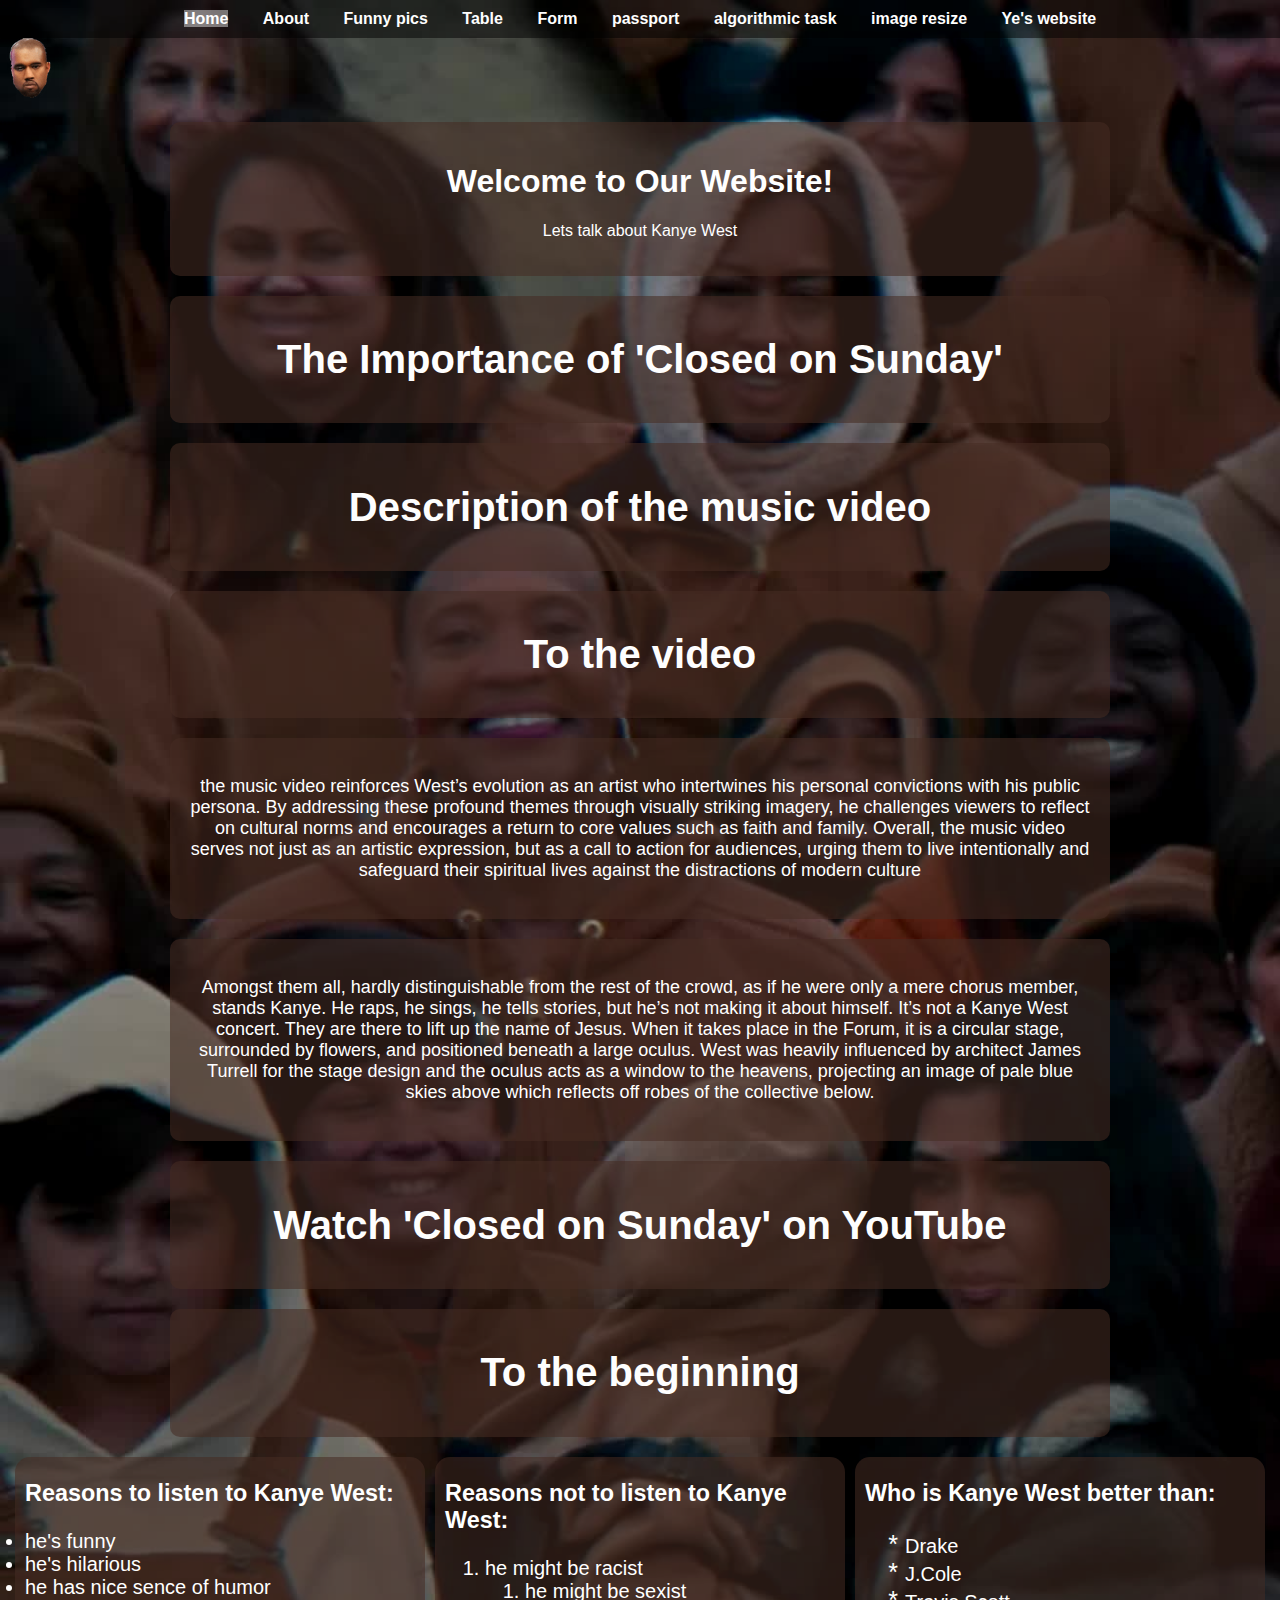
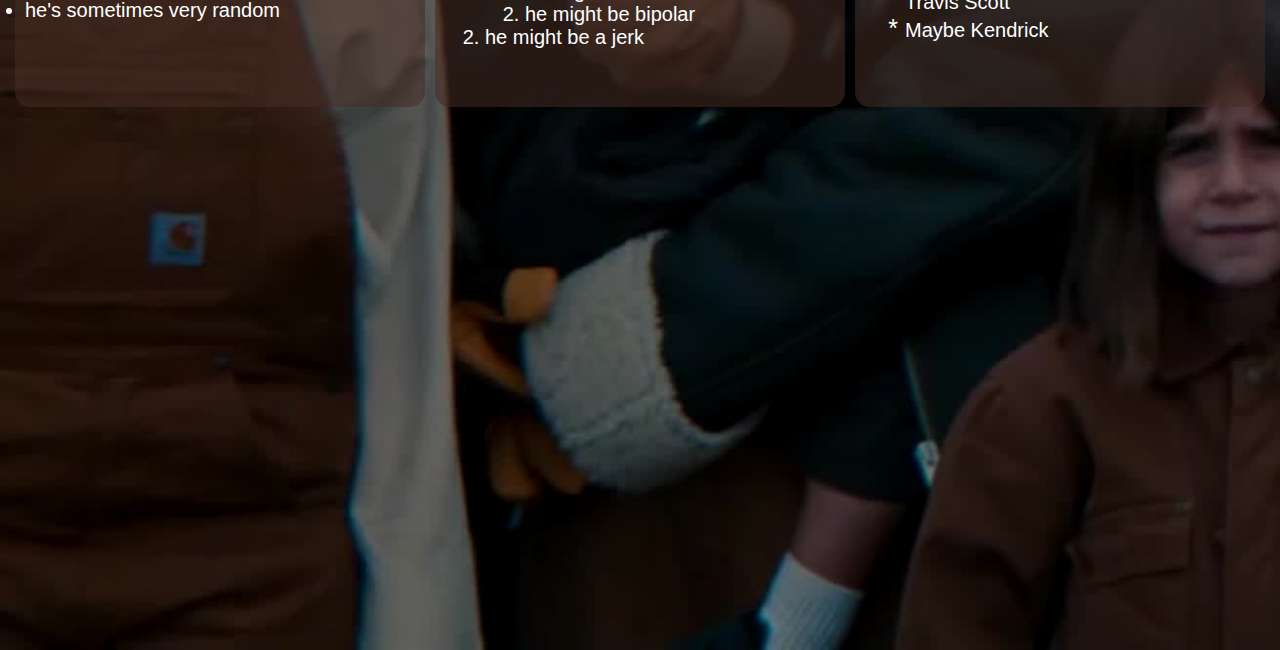
<file: index.html>
<!DOCTYPE html>
<html lang="en">
<head>
    <meta charset="UTF-8">
    <meta name="viewport" content="width=device-width, initial-scale=1.0">
    <link href="css1/style.css" rel="stylesheet">
    <title>Home</title>
</head>
<body> 
    <header>
        <nav>
            <a href="index.html" class="active" style="color: #fefefe;" id="head0">Home</a>
            <a href="page1.html" style="color: #fefefe;">About</a>
            <a href="yespiritual_funny.html" style="color: #fefefe;">Funny pics</a>
            <a href="table.html" style="color: #fefefe;">Table</a>
            <a href="form.html">Form</a>
            <a href="pasport.html">passport</a>
            <a href="riddle.html" style="color:#fefefe">algorithmic task</a>
            <a href="photo_resize.html" style="color:#ffffff">image resize</a>
            <a href="https://bully.yeezy.com/"target = '_blank'>Ye's website</a>
        </nav>
    </header>
    <a href="https://bully.yeezy.com/"> <img src="css1/yeicon.png" alt = "ye's website"></a> 
    <div class="content">
        <h1>Welcome to Our Website! </h1>
        <p>Lets talk about Kanye West</p>
    </div>
    <div class="content">
        <h4>
            <a href="#head1" target = '_self' style="color: #fefefe; text-decoration: none; font-size: 40px"> The Importance of 'Closed on Sunday'</a>
        <h4>
    </div>
    <div class="content">
        <h4>
            <a href="#head2" target = '_self' style="color: #fefefe; text-decoration: none; font-size: 40px"> Description of the music video</a>
        <h4>
    </div>
    <div class="content">
        <h4>
            <a href="#head3" target = '_self' style="color: #fefefe; text-decoration: none; font-size: 40px;"> To the video</a>
        <h4>
    </div>
    <div class="content" id="head1" style="font-size: large;">
        <p>the music video reinforces West’s evolution as an artist who intertwines his personal convictions with his public persona. By addressing these profound themes through visually striking imagery, he challenges viewers to reflect on cultural norms and encourages a return to core values such as faith and family.
            Overall, the music video serves not just as an artistic expression, but as a call to action for audiences, urging them to live intentionally and safeguard their spiritual lives against the distractions of modern culture</p>
    </div>
    <div class="content" id="head2" style="font-size: large;">
        <p>Amongst them all, hardly distinguishable from the rest of the crowd, as if he were only a mere chorus member, stands Kanye. He raps, he sings, he tells stories, but he’s not making it about himself. It’s not a Kanye West concert. They are there to lift up the name of Jesus. When it takes place in the Forum, it is a circular stage, surrounded by flowers, and positioned beneath a large oculus. West was heavily influenced by architect James Turrell for the stage design and the oculus acts as a window to the heavens, projecting an image of pale blue skies above which reflects off robes of the collective below.</p>
    </div>
    <div class="content" id="head3">
        <h4>
        <a href="https://www.youtube.com/watch?v=MKM90u7pf3U" target = '_blank' style="color: #fefefe; text-decoration: none; font-size: 40px"> Watch 'Closed on Sunday' on YouTube</a> 
        <h4>
    </div>
    <div class="content">
        <h4>
            <a href="#head0" target = '_self' style="color: #fefefe; text-decoration: none; font-size: 40px"> To the beginning</a>
        <h4>
    </div>
    <div class = 'container'>
        <div class = 'box' id = 'box1'>
            <h3>
                <p>Reasons to listen to Kanye West:</p>
            </h3>
            <li>he's funny</li>
            <li>he's hilarious</li>
            <li>he has nice sence of humor</li>
            <li>he's sometimes very random</li>
            </div>
        <div class = 'box' id = 'box2'>
            <h3>
            <p>Reasons not to listen to Kanye West:</p>
            </h3>
            <ol>
            <li>he might be racist</li>
                <ol><li>he might be sexist</li>
            <li>he might be bipolar</li></ol>
            <li>he might be a jerk</li>
            </ol>
        </div>
        <div class = 'box' id = 'box3'>
            <h3>
            <p>Who is Kanye West better than:</p>
            </h3>
            <ul>
            <li>Drake</li>
            <li>J.Cole</li>
            <li>Travis Scott</li>
            <li>Maybe Kendrick</li>
            </ul>
        </div>
    </div>
</body>
</html>
</file>
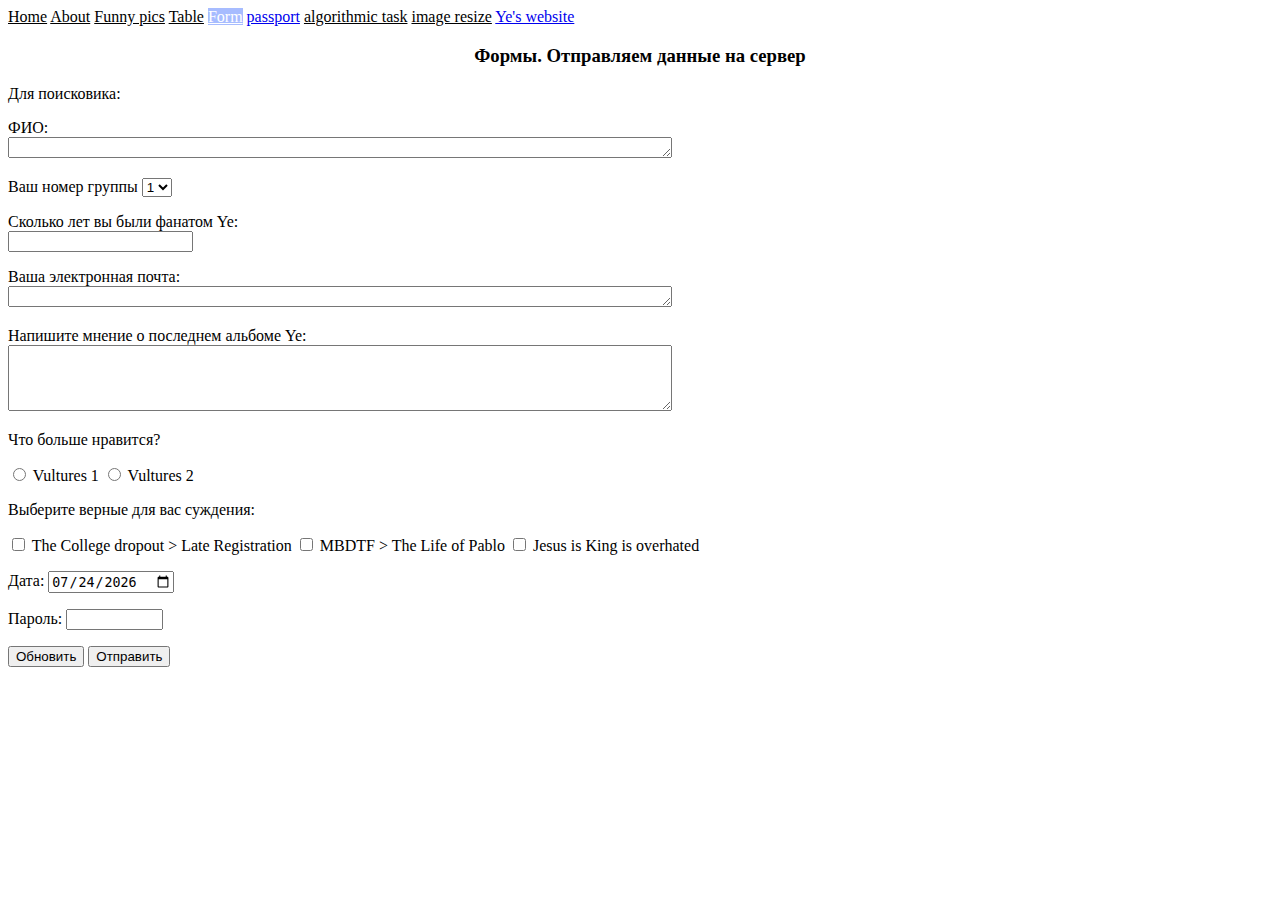
<file: form.html>
<!DOCTYPE html>
<html lang="ru">
<head>
    <meta charset="UTF-8">
    <link href="css1/style_3.css" rel="stylesheet">
    <title>Формы. Отправляем данные на сервер</title>
</head>

<html>
<body>
    <header>
        <nav>
            <a href="index.html" style="color: #000000;" id="head0">Home</a>
            <a href="page1.html" style="color: #000000;">About</a>
            <a href="yespiritual_funny.html" style="color: #000000;">Funny pics</a>
            <a href="table.html" style="color: #000000;">Table</a>
            <a href="form.html" class="active">Form</a>
            <a href="pasport.html">passport</a>
            <a href="riddle.html" style="color:#000000">algorithmic task</a>
            <a href="photo_resize.html" style="color:#000000">image resize</a>
            <a href="https://bully.yeezy.com/"target = '_blank'>Ye's website</a>
        </nav>
    </header>
<h3 align="center">Формы. Отправляем данные на сервер</h3>
<form action="https://www.google.com/search?" id="UserEnter" name="UserEnter" target="_blank">
    <p>Для поисковика:<input type="hidden" name="q" value="search"></p>
    <p> ФИО:
        <br>
        <TEXTAREA cols=80 rows=1 name="textarea"></TEXTAREA>
    </p>
    <p>Ваш номер группы
        <select name="group_num">
            <OPTION value="1">1</OPTION>
            <OPTION value="2">2</OPTION>
            <OPTION value="3">3</OPTION>
            <OPTION value="4">4</OPTION>
            <OPTION value="5">5</OPTION>
            <OPTION value="6">6</OPTION>
            <OPTION value="7">7</OPTION>
        </select>
    </p>
    <p> Сколько лет вы были фанатом Ye:
        <br>
        <input type="number" cols=80 rows=1 name="textarea">
    </p>
    <p> Ваша электронная почта:
        <br>
        <TEXTAREA cols=80 rows=1 name="textarea" ></TEXTAREA>
    </p>
    <p> Напишите мнение о последнем альбоме Ye:
        <br>
        <TEXTAREA cols=80 rows=4 name="textarea"></TEXTAREA>
    </p>
    <p>Что больше нравится?</p>
    <label for="one">
        <input type="radio" id="one" name="first_item" value="1" />
        Vultures 1
        <input type="radio" id="one" name="first_item" value="1" />
        Vultures 2
        </label>
    <p>Выберите верные для вас суждения:</p>
    <label for="two">
        <input type="checkbox" id="two" name="first_item" value="1" />
        The College dropout > Late Registration
        <input type="checkbox" id="two" name="first_item" value="1" />
        MBDTF > The Life of Pablo
        <input type="checkbox" id="two" name="first_item" value="1" />
        Jesus is King is overhated
        </label>
    <p>Дата: <input type="date" id = "current_date_input"  name = "user_date"></p>
    <p>Пароль: <input type="Password" name="password" size=9></p>

    <input type="hidden" name="function"  value="page">
    <input type="hidden" name="page_id"  value="3">

    <p>
        <input type="Reset"  name="Reset"  value="Обновить">
        <input type="Submit" name="submit"  value="Отправить">
    </p>
</form>
<script>
    document.addEventListener('DOMContentLoaded', (event) => {
        const today = new Date();
        const yyyy = today.getFullYear();
        const mm = String(today.getMonth() + 1).padStart(2, '0'); 
        const dd = String(today.getDate()).padStart(2, '0');
        document.getElementById('current_date_input').value = `${yyyy}-${mm}-${dd}`;
    });
</script>
</body>
</html>
</file>
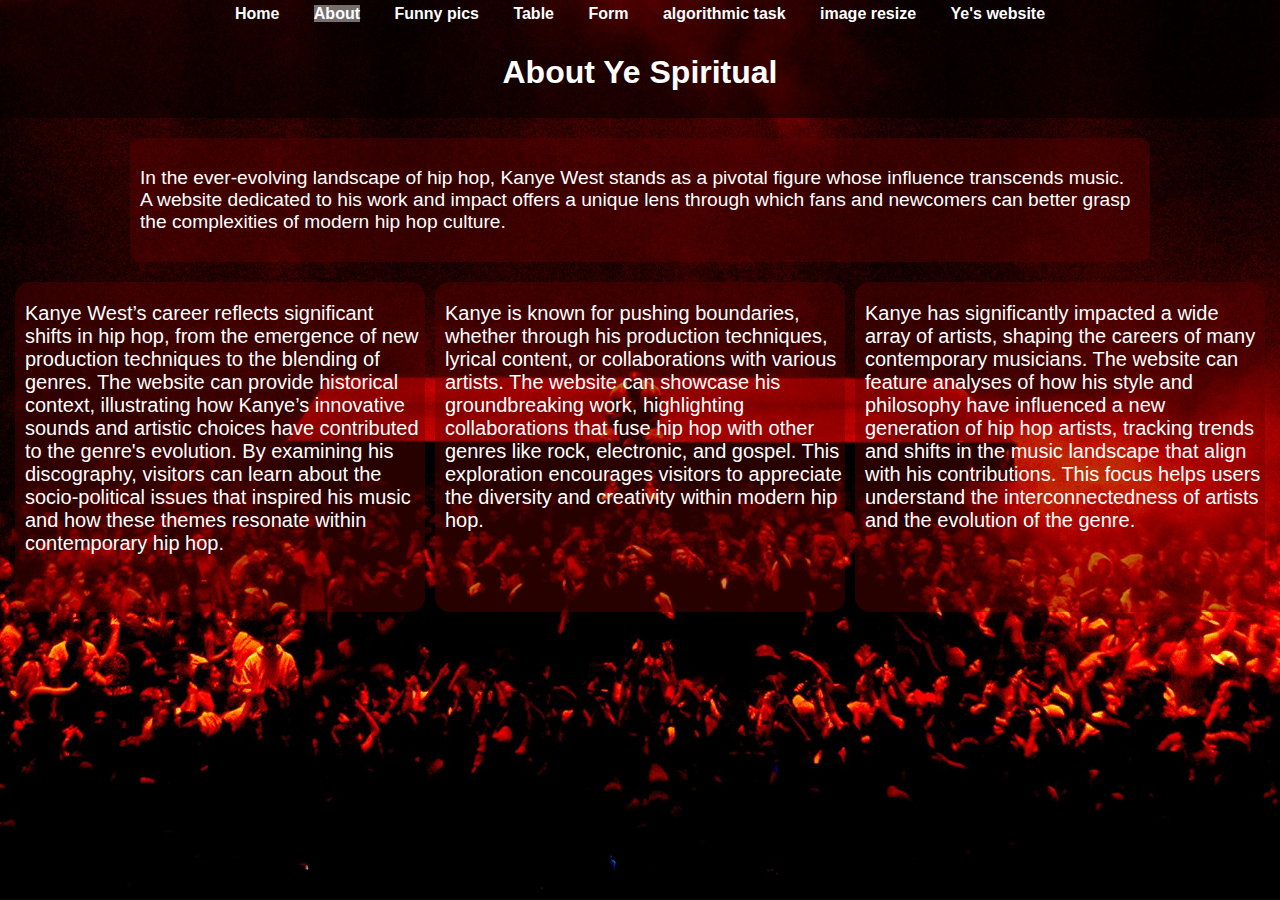
<file: page1.html>
<!DOCTYPE html>
<html lang="en">
<head>
    <meta charset="UTF-8">
    <meta name="viewport" content="width=device-width, initial-scale=1.0">
    <title>My First Website</title>
    <link rel="stylesheet" href="css1/style_1.css">
</head>
<body>
    <header>
        <nav>
            <a href="index.html"  style="color: #fefefe;" id="head0">Home</a>
            <a href="page1.html" class="active" style="color: #fefefe;">About</a>
            <a href="yespiritual_funny.html" style="color: #fefefe;">Funny pics</a>
            <a href="table.html" style="color: #fefefe;">Table</a>
            <a href="form.html">Form</a>
            <a href="riddle.html" style="color:#fefefe">algorithmic task</a>
            <a href="photo_resize.html" style="color:#ffffff">image resize</a>
            <a href="https://bully.yeezy.com/"target = '_blank'>Ye's website</a>
        </nav>
    </header>
    <header>
        <h1>About Ye Spiritual</h1>
    </header>
    
    <main>
        <div class="content" style="font-size: larger;">
            <p>In the ever-evolving landscape of hip hop, Kanye West stands as a pivotal figure whose influence transcends music. 
               A website dedicated to his work and impact offers a unique lens through which fans and newcomers can better grasp 
               the complexities of modern hip hop culture.</p>
    </main>
    <div class = 'container'>
        <div class = 'box' id = 'box1'>
            <p>Kanye West’s career reflects significant shifts in hip hop, from the emergence of new production techniques to the 
               blending of genres. The website can provide historical context, illustrating how Kanye’s innovative sounds and artistic 
               choices have contributed to the genre's evolution. By examining his discography, visitors can learn about the socio-political 
               issues that inspired his music and how these themes resonate within contemporary hip hop.</p></div>
        <div class = 'box' id = 'box2'>
            <p>Kanye is known for pushing boundaries, whether through his production techniques, lyrical content, or collaborations with various 
               artists. The website can showcase his groundbreaking work, highlighting collaborations that fuse hip hop with other genres like 
               rock, electronic, and gospel. This exploration encourages visitors to appreciate the diversity and creativity within modern hip hop.</p></div>
        <div class = 'box' id = 'box3'>
            <p>Kanye has significantly impacted a wide array of artists, shaping the careers of many contemporary musicians. The website can
               feature analyses of how his style and philosophy have influenced a new generation of hip hop artists, tracking trends and shifts
               in the music landscape that align with his contributions. This focus helps users understand the interconnectedness of artists 
               and the evolution of the genre.</p></div>
</body>
</html>
</file>
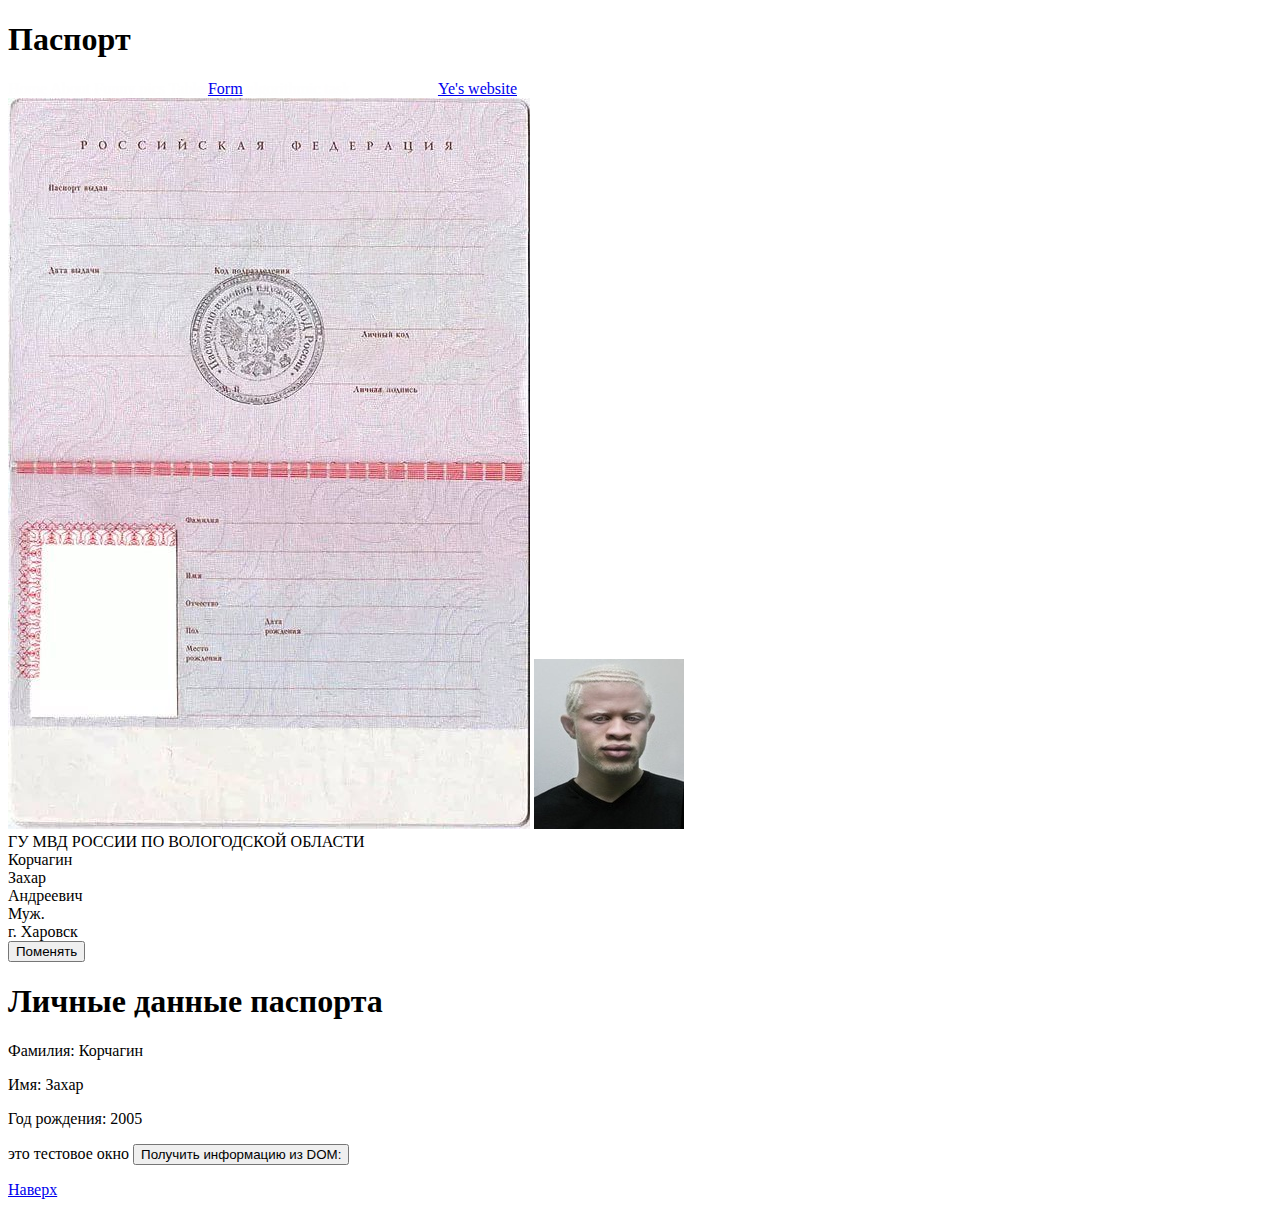
<file: pasport.html>
<!DOCTYPE html>
<html lang="ru">
<head>
    <meta charset="UTF-8">
    <meta name="viewport" content="width=device-width, initial-scale=1.0">
</head>

<body>
    <h1>Паспорт</h1>
    <nav>
            <a href="index.html"  style="color: #fefefe;" id="head0">Home</a>
            <a href="page1.html" style="color: #fefefe;">About</a>
            <a href="yespiritual_funny.html" style="color: #fefefe;">Funny pics</a>
            <a href="table.html" style="color: #fefefe;">Table</a>
            <a href="form.html">Form</a>
            <a href="pasport.html"></a>
            <a href="riddle.html" style="color:#fefefe">algorithmic task</a>
            <a href="photo_resize.html" style="color:#ffffff">image resize</a>
            <a href="https://bully.yeezy.com/"target = '_blank'>Ye's website</a>
    </nav>


    <main>
        <div class="passport-container">
            <img src="css1/pasport.jpg" alt="Паспорт РФ">

            <img id="photo" src="css1/passport_img.jpg" alt="Фото Корчагина З.А." title="Это фотография Захара на паспорт">

            <div class="text" id="issued">ГУ МВД РОССИИ ПО ВОЛОГОДСКОЙ ОБЛАСТИ</div>
            <div class="text" id="surname">Корчагин</div>
            <div class="text" id="name">Захар</div>
            <div class="text" id="father">Андреевич</div>
            <div class="text" id="gender">Муж.</div>
            <div class="text" id="birthplace">г. Харовск</div>
        </div>

        <div class="button-container">
            <button id="translateButton">Поменять</button>
        </div>
    </main>

    <h1>Личные данные паспорта</h1>
    <p>Фамилия: <span id="lastName">Корчагин</span></p>
    <p>Имя: <span id="firstName">Захар</span></p>
    <p>Год рождения: <span id="birthYear">2005</span></p>
    <span id="new">это тестовое окно</span>
    
    <button id="getInfoButton">Получить информацию из DOM:</button>
    
    <div id="info"></div>


    <a href="#top" class="back-to-top">
        <p>Наверх</p>
    </a>
    <script src="pasport.js"></script>
</body>
</html>
</file>
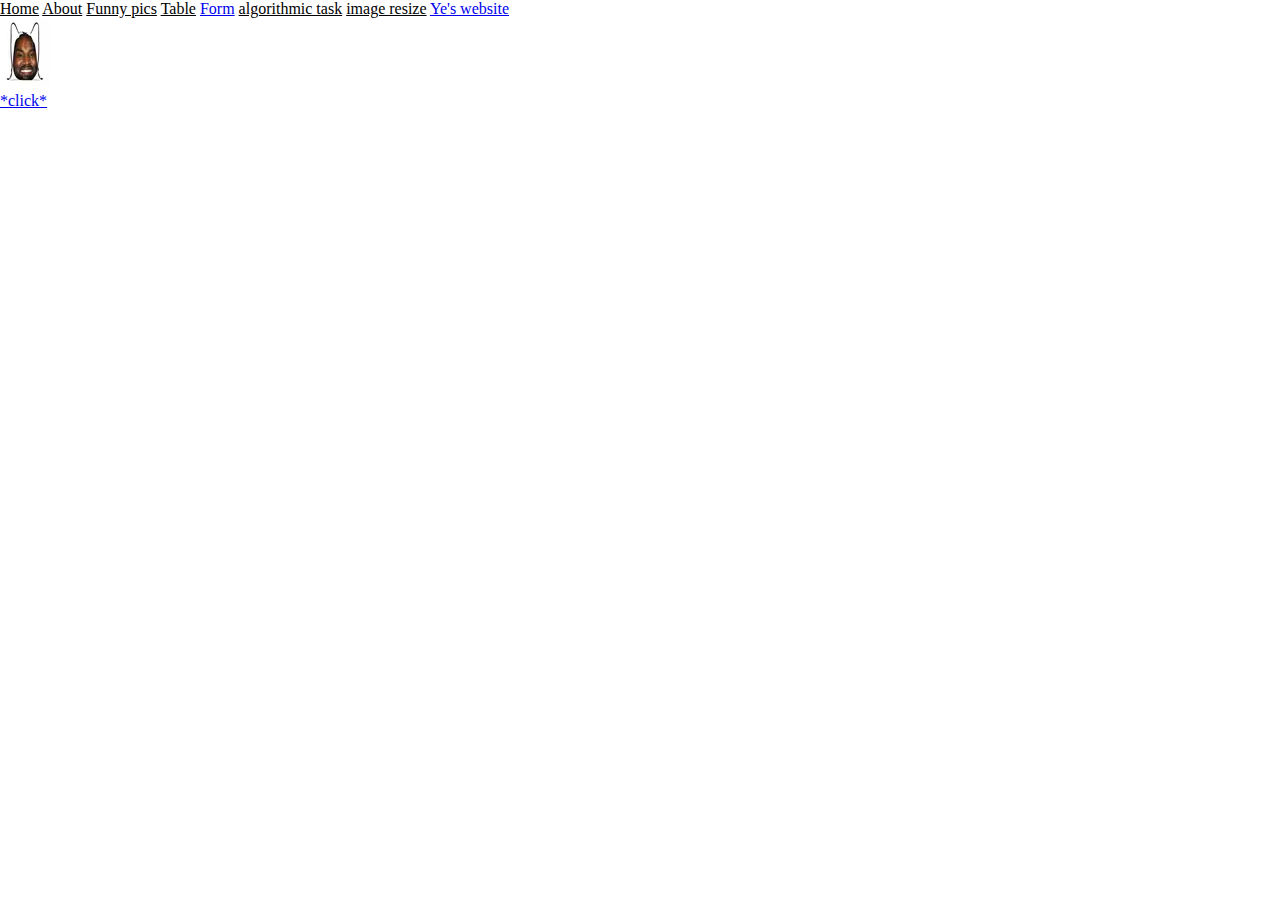
<file: photo_resize.html>
<!DOCTYPE html>
<html lang="ru">
<head>
    <meta charset="UTF-8">
    <meta name="viewport" content="width=device-width, initial-scale=1.0">
    <link href="css1/style_passport.css" rel="stylesheet">
    <title>Миниатюра изображения</title>
</head>
<body>
    <header>
            <a href="index.html"  style="color: #000000;" id="head0">Home</a>
            <a href="page1.html" style="color: #000000;">About</a>
            <a href="yespiritual_funny.html" style="color: #000000;">Funny pics</a>
            <a href="table.html" style="color: #000000;">Table</a>
            <a href="form.html">Form</a>
            <a href="riddle.html" style="color:#000000">algorithmic task</a>
            <a href="photo_resize.html" class="active" style="color:#000000">image resize</a>
            <a href="https://bully.yeezy.com/"target = '_blank'>Ye's website</a>
        </nav>
    </header>
    <a href="css1/ye_bag.jpg" onclick="openCenteredWindow(event, 'css1/ye_bag.jpg')">
    <img src="css1/ye_bag_small.jpg" alt="Миниатюра" class="thumbnail">
    <figcaption>*click*</figcaption>


    <script>
        function openCenteredWindow(event, url) {
            event.preventDefault(); 
            const width = 600; 
            const height = 400;
            const left = (window.screen.width / 2) - (width / 2);
            const top = (window.screen.height / 2) - (height / 2);
            window.open(url, `width=${width},height=${height},top=${top},left=${left}`);
        }
    </script>
</body>
</html>
</file>
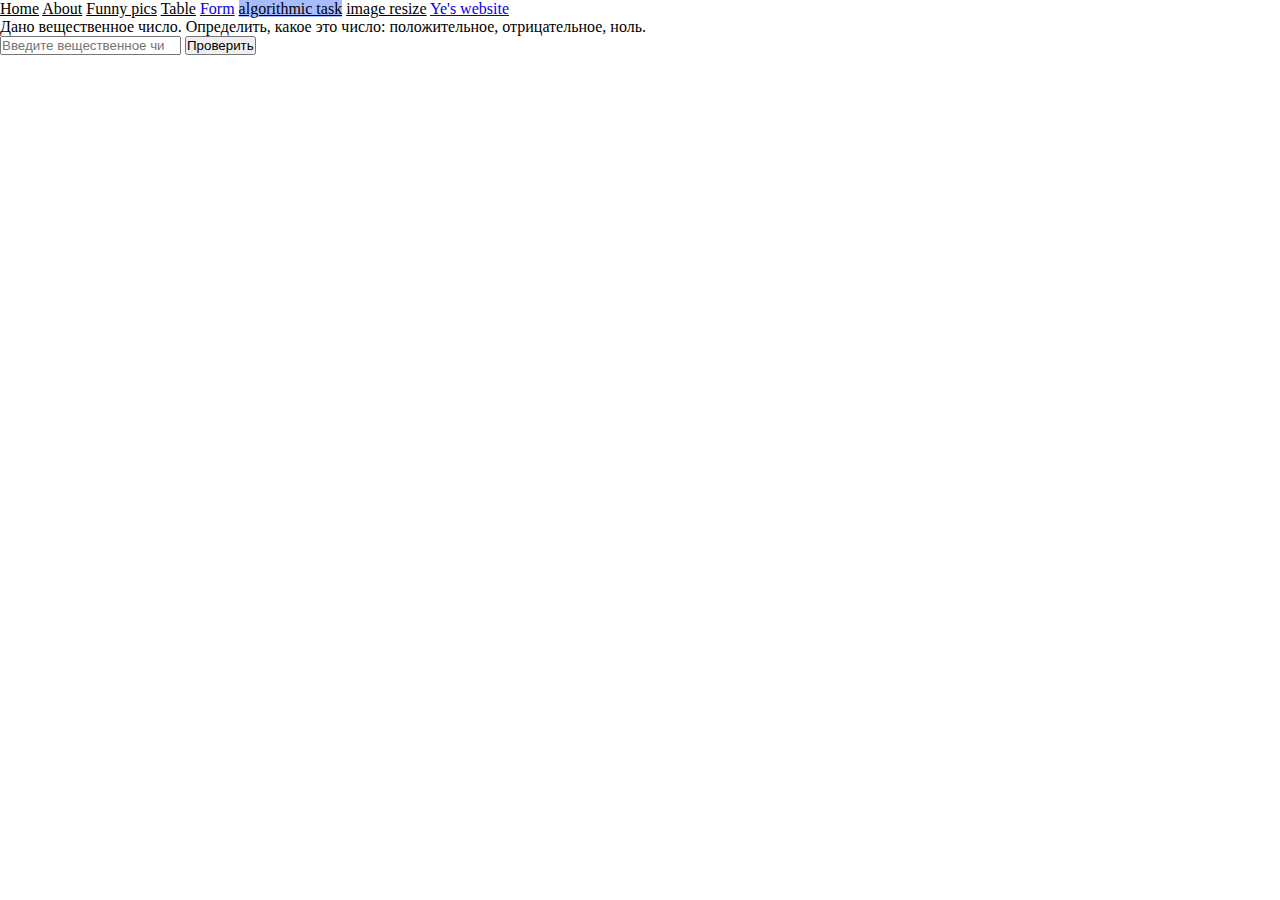
<file: riddle.html>
<!DOCTYPE html>
<html lang="ru">
<head>
    <meta charset="UTF-8">
    <meta name="viewport" content="width=device-width, initial-scale=1.0">
    <title>Определение знака числа</title>
    <link href="css1/style_passport.css" rel="stylesheet">
</head>
<body>
    <header>
        <nav>
            <a href="index.html" style="color: #000000;" id="head0">Home</a>
            <a href="page1.html" style="color: #000000;">About</a>
            <a href="yespiritual_funny.html" style="color: #000000;">Funny pics</a>
            <a href="table.html" style="color: #000000;">Table</a>
            <a href="form.html">Form</a>
            <a href="riddle.html" class="active" style="color:#000000">algorithmic task</a>
            <a href="photo_resize.html" style="color:#000000">image resize</a>
            <a href="https://bully.yeezy.com/" target="_blank">Ye's website</a>
        </nav>
    </header>

    <form action="https://www.google.com/search?" id="UserEnter" name="UserEnter" target="_blank">
        <p><input type="hidden" name="q" value="search"></p>
        <p id="task">Дано вещественное число. Определить, какое это число: положительное, отрицательное, ноль.</p>
        <input type="number" step="any" id="numberInput" placeholder="Введите вещественное число" required>
        <button type="button" id="checkButton">Проверить</button>
        <p id="result"></p>
        <p id="error" style="color: red;"></p>
        
        <script>
            document.getElementById('checkButton').addEventListener('click', function() {

                const inputNumber = parseFloat(document.getElementById('numberInput').value);
                let resultMessage = '';


                if (inputNumber > 0) {
                    resultMessage = 'Положительное число';
                } else if (inputNumber < 0) {
                    resultMessage = 'Отрицательное число';
                } else {
                    resultMessage = 'Ноль';
                }


                document.getElementById('result').innerText = `Результат: ${resultMessage}`;


                const taskText = document.getElementById('task').innerText;
                document.getElementById('UserEnter').querySelector('input[name="q"]').value = `${resultMessage}`;


                document.getElementById('UserEnter').submit();
            });
        </script>
    </form>
</body>
</html>
</file>
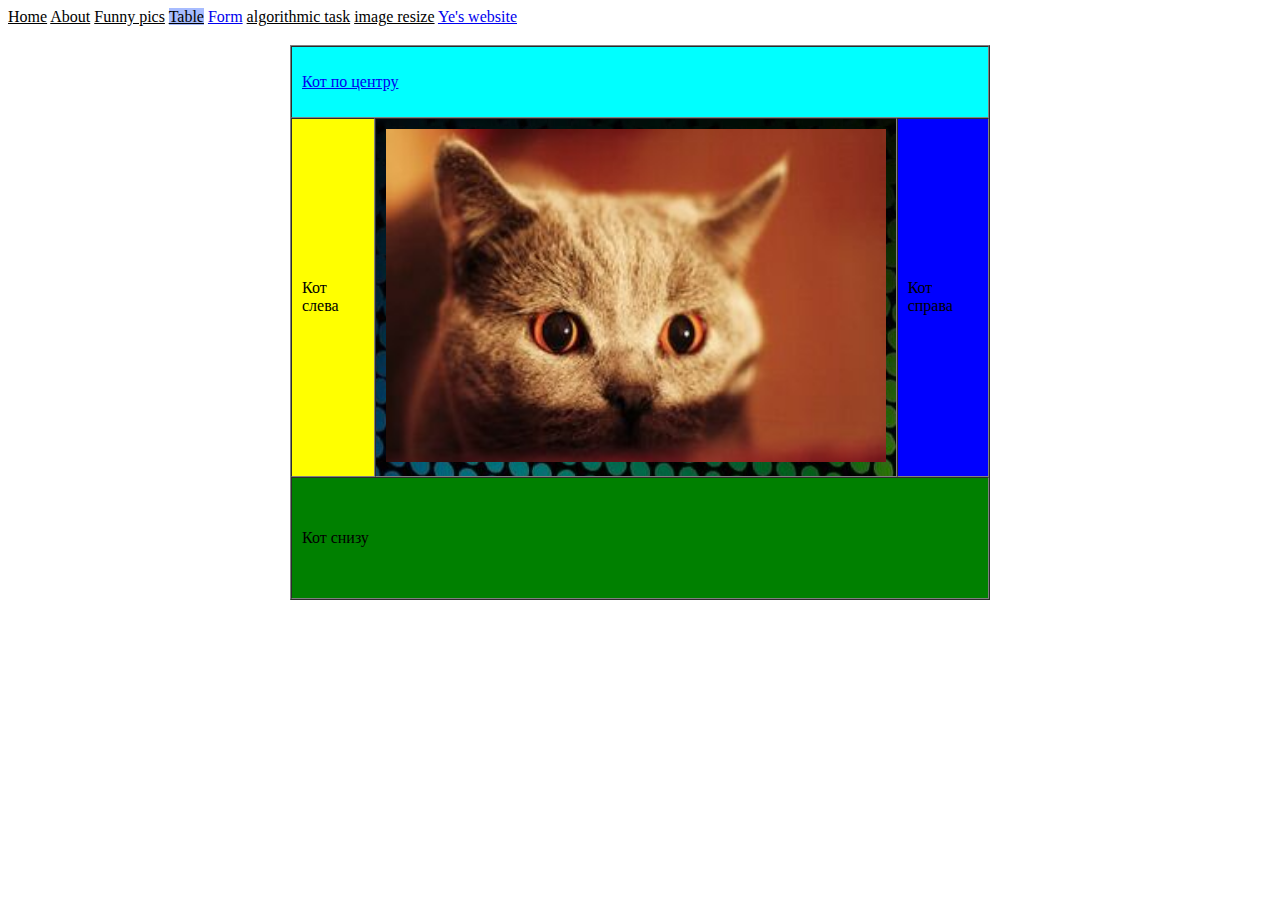
<file: table.html>
<!DOCTYPE html>
<html lang="ru">

<head>
  <meta charset="UTF-8">
  <link href="css1/style_3.css" rel="stylesheet">
  <title>КОТ</title>
</head>
<body>
    <header>
        <nav>
            <a href="index.html"  style="color: #000000;" id="head0">Home</a>
            <a href="page1.html" style="color: #000000;">About</a>
            <a href="yespiritual_funny.html" style="color: #000000;">Funny pics</a>
            <a href="table.html" class="active" style="color: #000000;">Table</a>
            <a href="form.html">Form</a>
            <a href="riddle.html"   style="color:#000000">algorithmic task</a>
            <a href="photo_resize.html" style="color:#000000">image resize</a>
            <a href="https://bully.yeezy.com/"target = '_blank'>Ye's website</a>
        </nav>
    </header>
  <h3 align="center"></h3>

  <table align="center" cellspacing="0" cellpadding="10" border="1" width="700px"
    background="css1/backg.jpg">

    <tr>
      <td colspan="3" bgcolor="Aqua" height="50px">
        <a href="https://yandex.ru/images/search?from=tabbar&text=кот">Кот по центру</a>
      </td>
    </tr>


    <tr>
      <td height="200px" bgcolor="yellow">
        Кот слева
      </td>

      <td> 
        <img src="css1/cat.jpg" width="500px">
      </td>

      <td bgcolor="blue">
        Кот справа
      </td>
    </tr>


    <tr>
      <td colspan="3" height="100px" bgcolor="green">
        Кот снизу
      </td>
    </tr>
  </table>
</file>
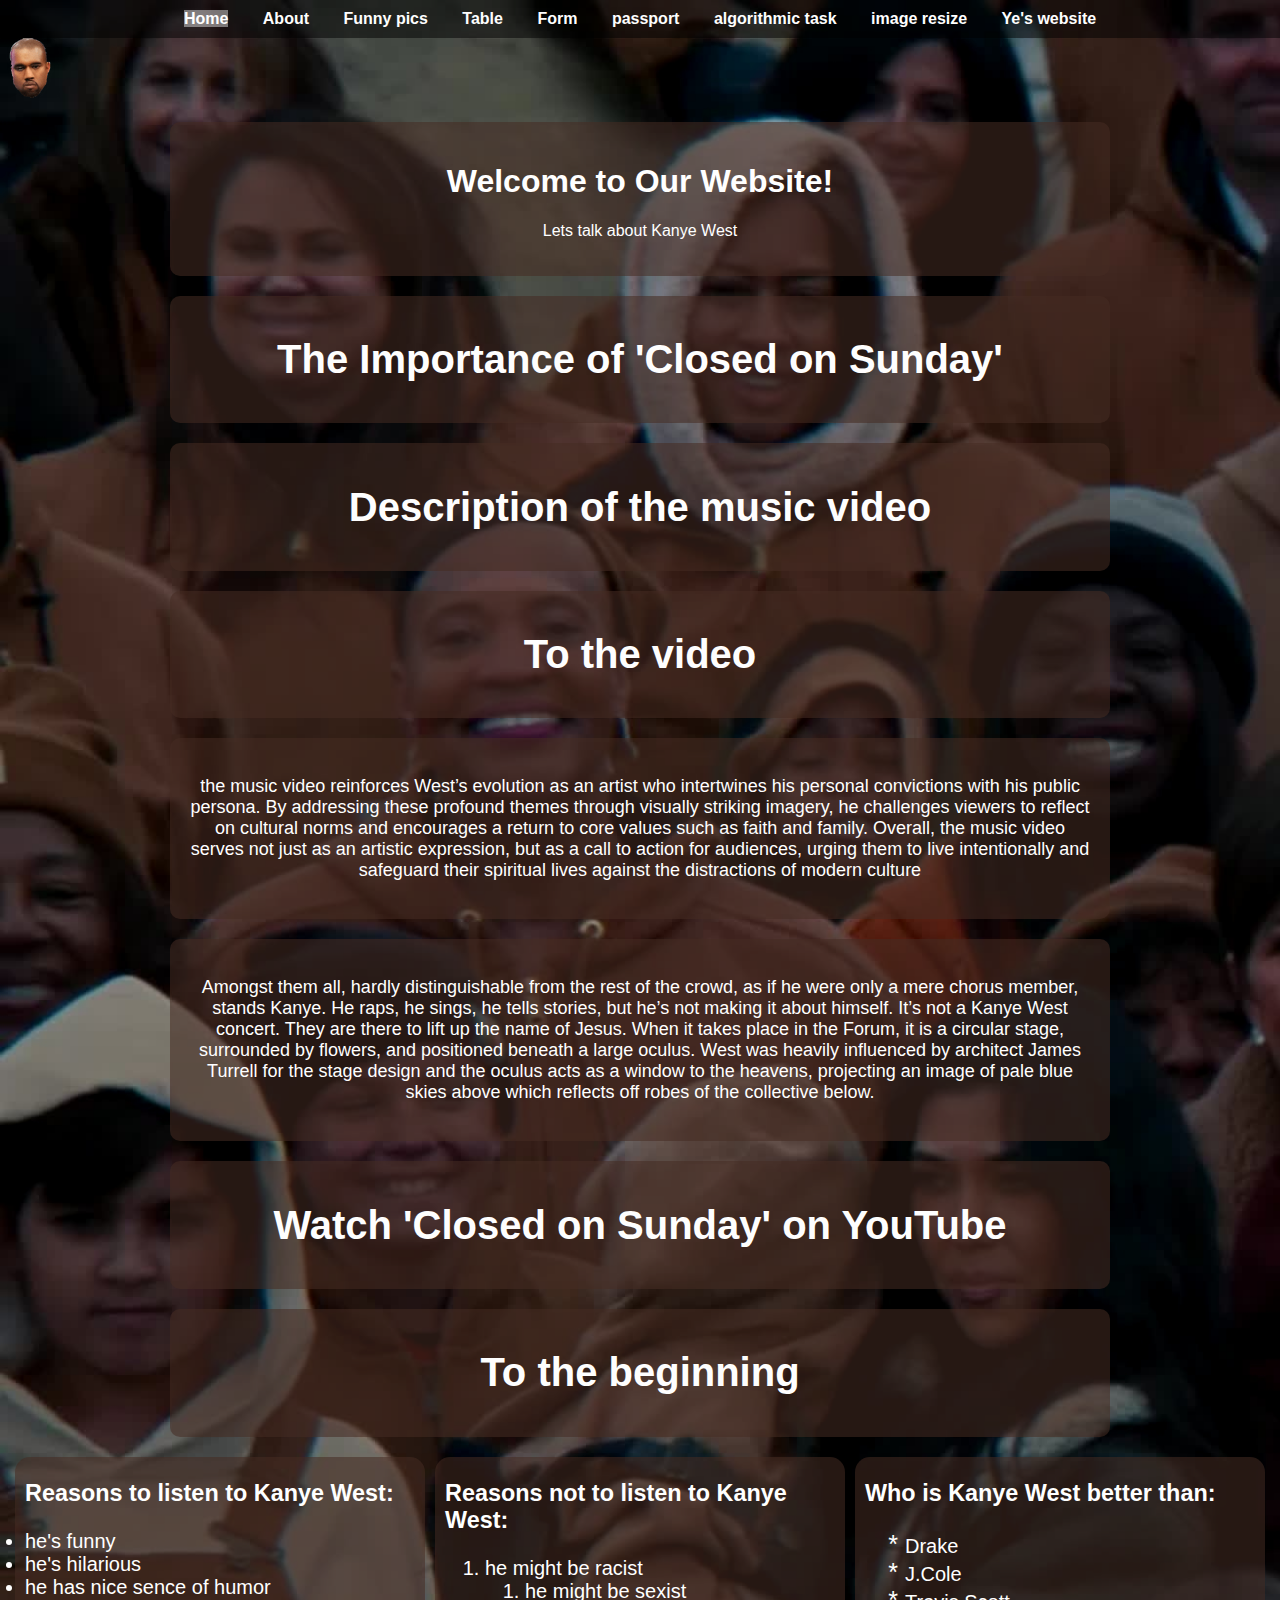
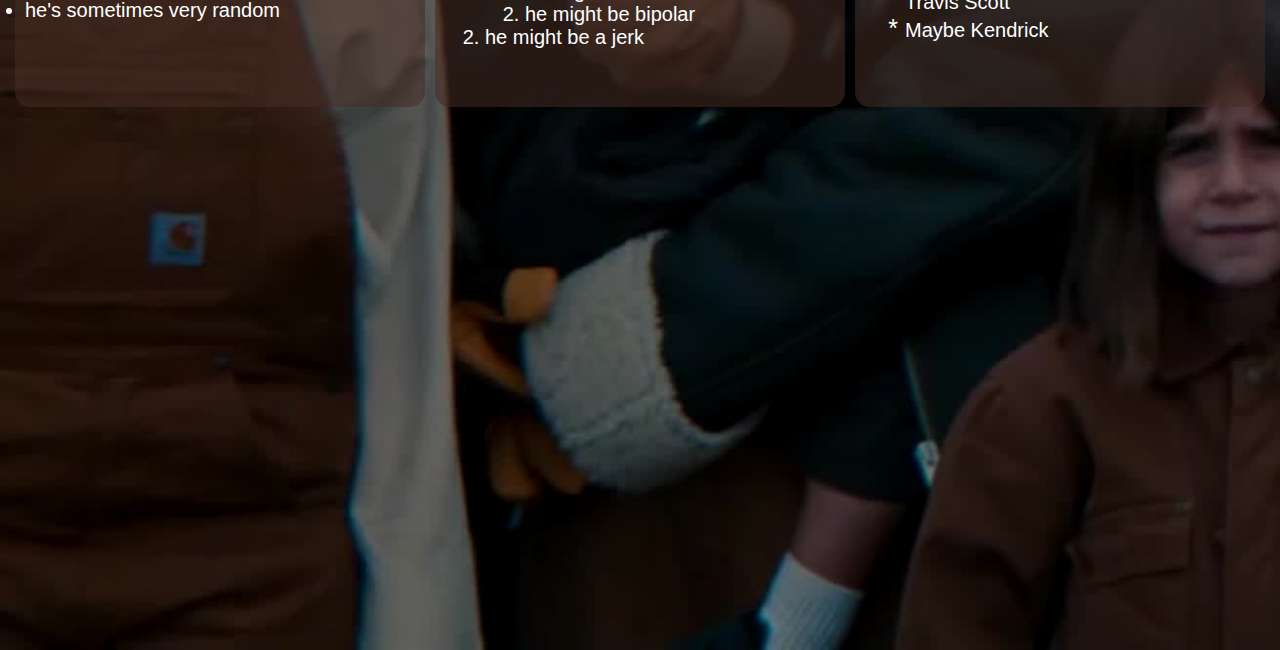
<file: Ye_spiritual.html>
<!DOCTYPE html>
<html lang="en">
<head>
    <meta charset="UTF-8">
    <meta name="viewport" content="width=device-width, initial-scale=1.0">
    <link href="css1/style.css" rel="stylesheet">
    <title>Home</title>
</head>
<body> 
    <header>
        <nav>
            <a href="http://finale11/Ye_spiritual.html" class="active" style="color: #fefefe;" id="head0">Home</a>
            <a href="http://finale11/yespiritual_about.html" style="color: #fefefe;">About</a>
            <a href="http://finale11/yespiritual_funny.html" style="color: #fefefe;">Funny pics</a>
            <a href="http://finale11/table.html" style="color: #fefefe;">Table</a>
            <a href="https://finale11/form.html">Form</a>
            <a href="https://finale11/pasport.html" style="color:#fefefe">passport</a>
            <a href="https://finale11/riddle.html" style="color:#fefefe">algorithmic task</a>
            <a href="https://finale11/photo_resize.html" style="color:#ffffff">image resize</a>
            <a href="https://bully.yeezy.com/"target = '_blank'>Ye's website</a>
        </nav>
    </header>
    <a href="https://bully.yeezy.com/"> <img src="css1/yeicon.png" alt = "ye's website"></a> 
    <div class="content">
        <h1>Welcome to Our Website! </h1>
        <p>Lets talk about Kanye West</p>
    </div>
    <div class="content">
        <h4>
            <a href="#head1" target = '_self' style="color: #fefefe; text-decoration: none; font-size: 40px"> The Importance of 'Closed on Sunday'</a>
        <h4>
    </div>
    <div class="content">
        <h4>
            <a href="#head2" target = '_self' style="color: #fefefe; text-decoration: none; font-size: 40px"> Description of the music video</a>
        <h4>
    </div>
    <div class="content">
        <h4>
            <a href="#head3" target = '_self' style="color: #fefefe; text-decoration: none; font-size: 40px;"> To the video</a>
        <h4>
    </div>
    <div class="content" id="head1" style="font-size: large;">
        <p>the music video reinforces West’s evolution as an artist who intertwines his personal convictions with his public persona. By addressing these profound themes through visually striking imagery, he challenges viewers to reflect on cultural norms and encourages a return to core values such as faith and family.
            Overall, the music video serves not just as an artistic expression, but as a call to action for audiences, urging them to live intentionally and safeguard their spiritual lives against the distractions of modern culture</p>
    </div>
    <div class="content" id="head2" style="font-size: large;">
        <p>Amongst them all, hardly distinguishable from the rest of the crowd, as if he were only a mere chorus member, stands Kanye. He raps, he sings, he tells stories, but he’s not making it about himself. It’s not a Kanye West concert. They are there to lift up the name of Jesus. When it takes place in the Forum, it is a circular stage, surrounded by flowers, and positioned beneath a large oculus. West was heavily influenced by architect James Turrell for the stage design and the oculus acts as a window to the heavens, projecting an image of pale blue skies above which reflects off robes of the collective below.</p>
    </div>
    <div class="content" id="head3">
        <h4>
        <a href="https://www.youtube.com/watch?v=MKM90u7pf3U" target = '_blank' style="color: #fefefe; text-decoration: none; font-size: 40px"> Watch 'Closed on Sunday' on YouTube</a> 
        <h4>
    </div>
    <div class="content">
        <h4>
            <a href="#head0" target = '_self' style="color: #fefefe; text-decoration: none; font-size: 40px"> To the beginning</a>
        <h4>
    </div>
    <div class = 'container'>
        <div class = 'box' id = 'box1'>
            <h3>
                <p>Reasons to listen to Kanye West:</p>
            </h3>
            <li>he's funny</li>
            <li>he's hilarious</li>
            <li>he has nice sence of humor</li>
            <li>he's sometimes very random</li>
            </div>
        <div class = 'box' id = 'box2'>
            <h3>
            <p>Reasons not to listen to Kanye West:</p>
            </h3>
            <ol>
            <li>he might be racist</li>
                <ol><li>he might be sexist</li>
            <li>he might be bipolar</li></ol>
            <li>he might be a jerk</li>
            </ol>
        </div>
        <div class = 'box' id = 'box3'>
            <h3>
            <p>Who is Kanye West better than:</p>
            </h3>
            <ul>
            <li>Drake</li>
            <li>J.Cole</li>
            <li>Travis Scott</li>
            <li>Maybe Kendrick</li>
            </ul>
        </div>
    </div>
</body>
</html>
</file>
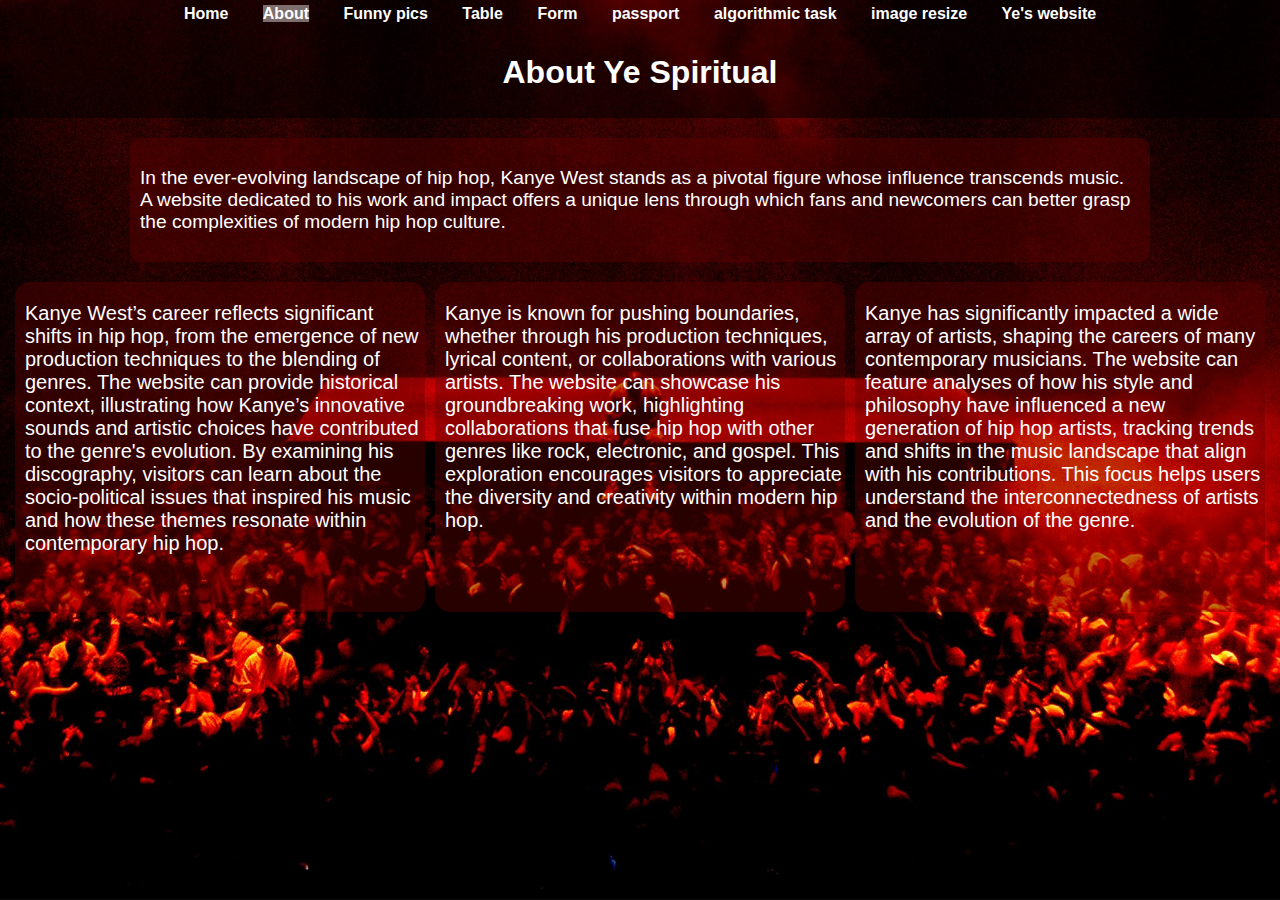
<file: yespiritual_about.html>
<!DOCTYPE html>
<html lang="en">
<head>
    <meta charset="UTF-8">
    <meta name="viewport" content="width=device-width, initial-scale=1.0">
    <title>My First Website</title>
    <link rel="stylesheet" href="css1/style_1.css">
</head>
<body>
    <header>
        <nav>
            <a href="http://finale11/index.html" style="color: #fefefe;" id="head0">Home</a>
            <a href="http://finale11/yespiritual_about.html" class="active" style="color: #fefefe;">About</a>
            <a href="http://finale11/yespiritual_funny.html" style="color: #fefefe;">Funny pics</a>
            <a href="http://finale11/table.html" style="color: #fefefe;">Table</a>
            <a href="https://finale11/form.html">Form</a>
            <a href="https://finale11/pasport.html" style="color:#fefefe">passport</a>
            <a href="https://finale11/riddle.html" style="color:#fefefe">algorithmic task</a>
            <a href="https://finale11/photo_resize.html" style="color:#ffffff">image resize</a>
            <a href="https://bully.yeezy.com/" target = '_blank'>Ye's website</a>
        </nav>
    </header>
    <header>
        <h1>About Ye Spiritual</h1>
    </header>
    
    <main>
        <div class="content" style="font-size: larger;">
            <p>In the ever-evolving landscape of hip hop, Kanye West stands as a pivotal figure whose influence transcends music. 
               A website dedicated to his work and impact offers a unique lens through which fans and newcomers can better grasp 
               the complexities of modern hip hop culture.</p>
    </main>
    <div class = 'container'>
        <div class = 'box' id = 'box1'>
            <p>Kanye West’s career reflects significant shifts in hip hop, from the emergence of new production techniques to the 
               blending of genres. The website can provide historical context, illustrating how Kanye’s innovative sounds and artistic 
               choices have contributed to the genre's evolution. By examining his discography, visitors can learn about the socio-political 
               issues that inspired his music and how these themes resonate within contemporary hip hop.</p></div>
        <div class = 'box' id = 'box2'>
            <p>Kanye is known for pushing boundaries, whether through his production techniques, lyrical content, or collaborations with various 
               artists. The website can showcase his groundbreaking work, highlighting collaborations that fuse hip hop with other genres like 
               rock, electronic, and gospel. This exploration encourages visitors to appreciate the diversity and creativity within modern hip hop.</p></div>
        <div class = 'box' id = 'box3'>
            <p>Kanye has significantly impacted a wide array of artists, shaping the careers of many contemporary musicians. The website can
               feature analyses of how his style and philosophy have influenced a new generation of hip hop artists, tracking trends and shifts
               in the music landscape that align with his contributions. This focus helps users understand the interconnectedness of artists 
               and the evolution of the genre.</p></div>
</body>
</html>
</file>
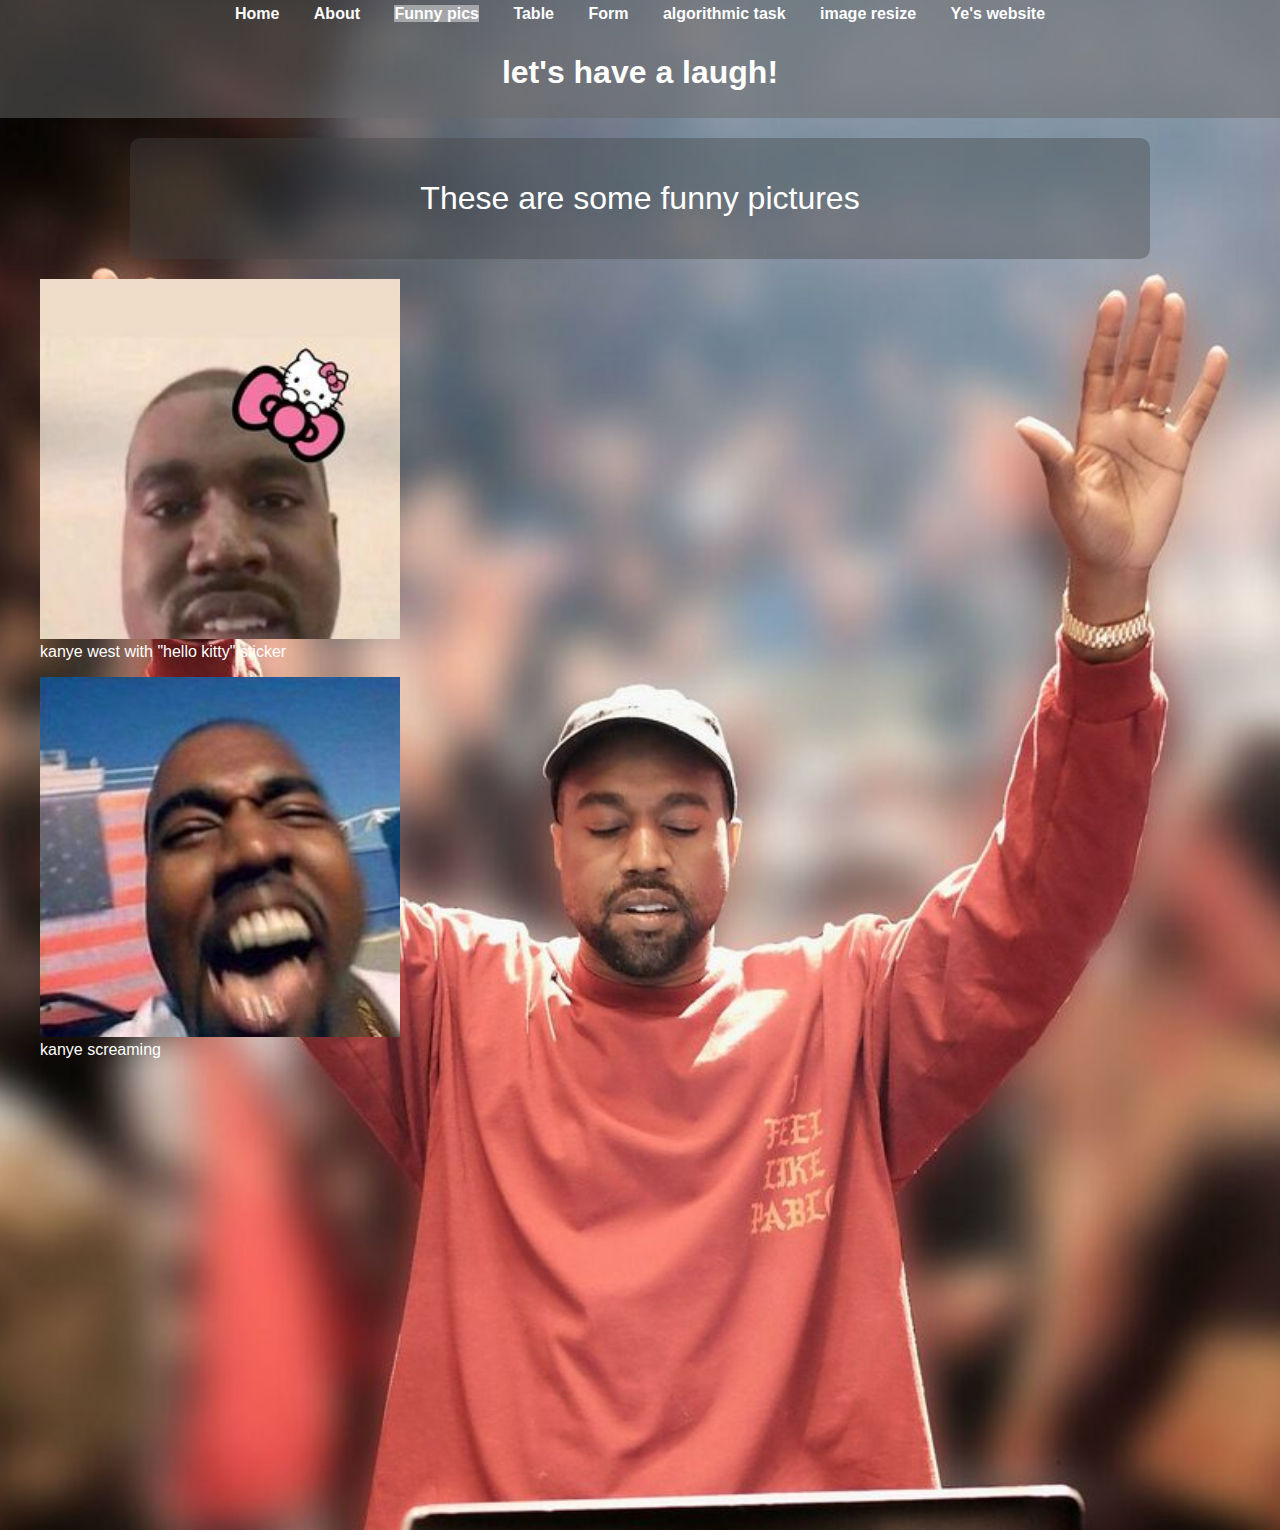
<file: yespiritual_funny.html>
<!DOCTYPE html>
<html lang="en">
<head>
    <meta charset="UTF-8">
    <meta name="viewport" content="width=device-width, initial-scale=1.0">
    <title>My First Website</title>
    <link rel="stylesheet" href="css1/style_2.css">
</head>
<body>
    <header>
        <nav>
            <a href="index.html"  style="color: #fefefe;" id="head0">Home</a>
            <a href="page1.html" style="color: #fefefe;">About</a>
            <a href="yespiritual_funny.html" class="active" style="color: #fefefe;">Funny pics</a>
            <a href="table.html"  style="color: #fefefe;">Table</a>
            <a href="form.html">Form</a>
            <a href="riddle.html"   style="color:#fefefe">algorithmic task</a>
            <a href="photo_resize.html" style="color:#ffffff">image resize</a>
            <a href="https://bully.yeezy.com/"target = '_blank'>Ye's website</a>
        </nav>
    </header>
    <header>
        <h1>let's have a laugh!</h1>
    </header>
    
    <main>
        <div class="content" style="font-size:xx-large; text-align: center;">
            <p>These are some funny pictures</p>
    </main>
    <figure>
        <img src="css1/yefunny.jpg" alt="FunnyYe" style="width:30%">
        <figcaption>kanye west with "hello kitty" sticker</figcaption>
    </figure>
    <figure>
        <img src="css1/yescreaming.jpg" alt="Funny" style="width:30%">
        <figcaption>kanye screaming</figcaption>
    </figure>
</body>
</html>
</file>
<file: css1/style.css>
body {
    margin: 0;
    padding: 0;
    font-family: Verdana, Geneva, Tahoma, sans-serif;
    color: white;
    background-image: url(yehome.jpg);
    background-size: cover;
    background-repeat: no-repeat;
    height: 250vh;
}
header {
    background-color: rgba(0, 0, 0, 0.5);
    padding: 10px;
    text-align: center;
}
nav a {
    margin: 0 15px;
    color: white;
    text-decoration: none;
    font-weight: bold;
}
nav a:target {
    color: red;
    font-weight: bold;
}

nav a.active {
	background:#ffffff6e;
	color:#fff;
}

.content {
    padding: 20px;
    background-color: #462b228c;
    max-width: 900px;
    margin: 20px auto;
    border-radius: 10px;
    text-align: center;
}
.left {
    display: block;
    margin-left: 100px;
    margin-right: 1000px;
    width: 50%;
}



.center {
    display: block;
    margin-left: 100px;
    margin-right: 1000px;
    width: 50%;
    text-align: center;
}
.right {
    display: block;
    margin-left: 1000px;
    margin-right: 100px;
    width: 50%; 
}
.box {
    width: 400px;
    height: 250px;
    font-size: 20px;
    text-align: center;
    border-radius: 15px;
}
#box1{
    background-color: #462b228c;
    text-align: left;
    padding-left: 10px;
}
#box2{
    background-color: #462b228c;
    text-align: left;
    padding-left: 10px;
}
#box3{
    background-color: #462b228c;
    text-align: left;
    padding-left: 10px;
}
.container {
    display: flex;
    gap: 10px;
    justify-content: center;
}
ul li::marker {
    content: "* ";
    color: rgb(255, 255, 255);
    font-size: 25px;
  }
</file>
<file: css1/style_3.css>
nav a.active {
	background:#3463ff6e;
	color:#fff;
}
</file>
<file: css1/style_1.css>
body {
    margin: 0;
    padding: 0;
    font-family: Verdana, Geneva, Tahoma, sans-serif;
    color: white;
    background-image: url(yeabout.jpg);
    background-size: cover;
    background-repeat: no-repeat;
    background-position: center;
    height: 100vh;
}
header {
    background-color: rgba(0, 0, 0, 0.5);
    padding: 5px;
    text-align: center;
}
nav a {
    margin: 0 15px;
    color: white;
    text-decoration: none;
    font-weight: bold;
}

nav a.active {
	background:#ffffff6e;
	color:#fff;
}

nav a:hover {
    text-decoration: underline;
}
.content {
    padding: 10px;
    background-color: #63000065;
    max-width: 1000px;
    margin: 20px auto;
    border-radius: 10px;
}
.left {
    display: block;
    margin-left: 100px;
    margin-right: 1000px;
    width: 50%;
}
.right {
    display: block;
    margin-left: 1000px;
    margin-right: 100px;
    width: 50%; 
}
.right {
    display: block;
    margin-left: 1000px;
    margin-right: 100px;
    width: 50%; 
}
.box {
    width: 400px;
    height: 330px;
    font-size: 20px;
    text-align: center;
    border-radius: 15px;
}
#box1{
    background-color: #63000065;
    text-align: left;
    padding-left: 10px;
}
#box2{
    background-color: #63000065;
    text-align: left;
    padding-left: 10px;
}
#box3{
    background-color: #63000065;
    text-align: left;
    padding-left: 10px;
}
.container {
    display: flex;
    gap: 10px;
    justify-content: center;
}
ul li::marker {
    content: "* ";
    color: rgb(255, 255, 255);
    font-size: 25px;
  }
</file>
<file: css1/style_passport.css>
*{
        padding: 0px;
        margin: 0px;
    }

    #main_fon{
        height: 750px;
        background-image: url(fon.png);
        background-repeat: no-repeat;
    }

    nav a.active {
        background:#3463ff6e;
        color:#fff;
    }

    .str1 {
        padding-top: 75px;
        padding-left: 145px;
    }

    .str2 {
        padding-top: 10px;
        padding-left: 95px;
        word-spacing: 0.65em;
    }

    .date{
        padding-top: 37px;
        padding-left: 105px;
        word-spacing: 0.65em;
    }

    .code{
        padding-top: 37px;
        padding-left: 295px;
        word-spacing: 0.65em;
    }

    .sign{
        padding-top: 30px;
        padding-left: 55px;
    }

    .sign_1{
        padding-top: 60px;
        padding-left: 115px;
    }

    #passphoto{
        padding-top: 135px;
        padding-left: 22px;
    }

    #surname{
        padding-top: 0px;
        padding-left: 250px;
    }

    #name{
        padding-top: 37px;
        padding-left: 250px;
    }

    #patronymic{
        padding-top: 8px;
        padding-left: 250px;
    }

    #gender{
        padding-top: 10px;
        padding-left: 40px;
    }
</file>
<file: css1/style_2.css>
body {
    margin: 0;
    padding: 0;
    font-family: Verdana, Geneva, Tahoma, sans-serif;
    color: white;
    background-image: url(yetlop.jpg);
    background-size: cover;
    background-repeat: no-repeat;
    background-position: center;
    height: 170vh;
}
header {
    background-color: rgba(104, 104, 104, 0.5);
    padding: 5px;
    text-align: center;
}
nav a {
    margin: 0 15px;
    color: white;
    text-decoration: none;
    font-weight: bold;
}

nav a.active {
	background:#ffffff6e;
	color:#fff;
}

nav a:hover {
    text-decoration: underline;
}
.content {
    padding: 10px;
    background-color: #43434365;
    max-width: 1000px;
    margin: 20px auto;
    border-radius: 10px;
}
.left {
    display: block;
    margin-left: 100px;
    margin-right: 1000px;
    width: 50%;
}
.right {
    display: block;
    margin-left: 1000px;
    margin-right: 100px;
    width: 50%; 
}
.right {
    display: block;
    margin-left: 1000px;
    margin-right: 100px;
    width: 50%; 
}
.box {
    width: 400px;
    height: 330px;
    font-size: 20px;
    text-align: center;
    border-radius: 15px;
}
#box1{
    background-color: #63000065;
    text-align: left;
    padding-left: 10px;
}
#box2{
    background-color: #63000065;
    text-align: left;
    padding-left: 10px;
}
#box3{
    background-color: #63000065;
    text-align: left;
    padding-left: 10px;
}
.container {
    display: flex;
    gap: 10px;
    justify-content: center;
}
ul li::marker {
    content: "* ";
    color: rgb(255, 255, 255);
    font-size: 25px;
  }
</file>
